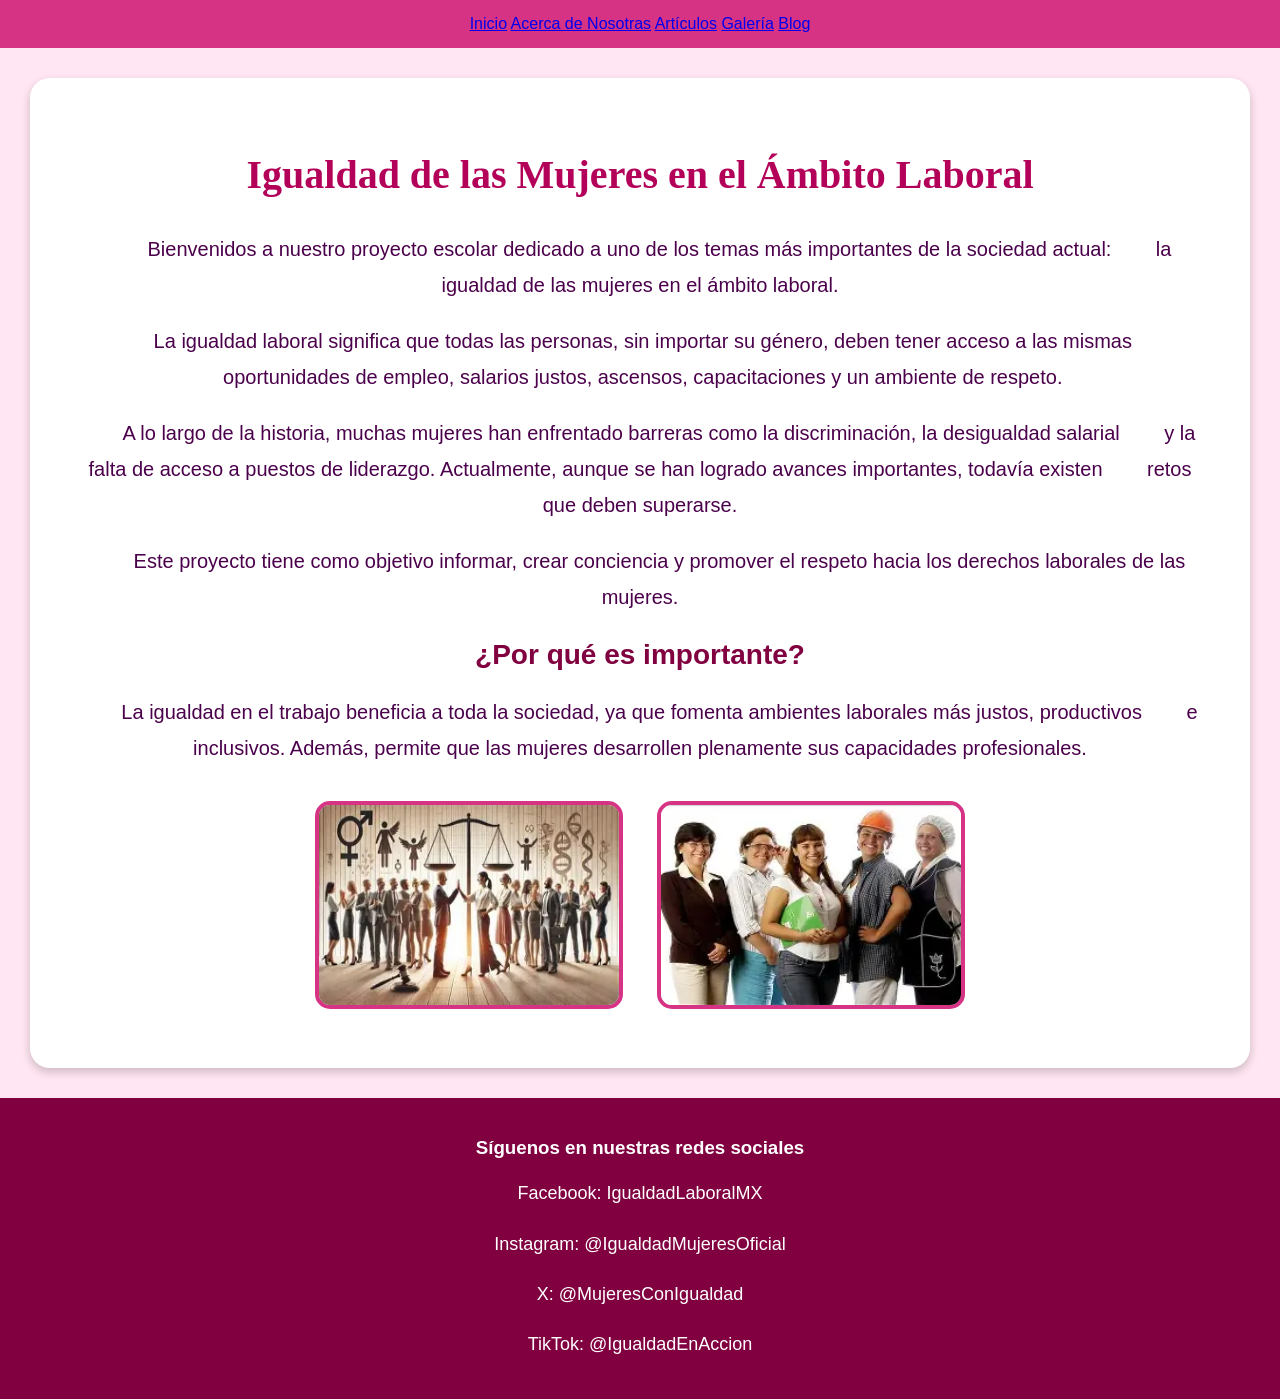
<file: index.html>
<!DOCTYPE html>
<html lang="es">
<head>
<meta charset="UTF-8">
<meta name="viewport" content="width=device-width, initial-scale=1.0">
<title>Igualdad de las Mujeres en el Ámbito Laboral - Inicio</title>
<link rel="stylesheet" href="estilos.css">
</head>
<body>

<nav>
<a href="index.html">Inicio</a>
<a href="acerca.html">Acerca de Nosotras</a>
<a href="articulos.html">Artículos</a>
<a href="galeria.html">Galería</a>
<a href="blog.html">Blog</a>
</nav>

<section>
<h1>Igualdad de las Mujeres en el Ámbito Laboral</h1>

<p>
       Bienvenidos a nuestro proyecto escolar dedicado a uno de los temas más importantes de la sociedad actual:
       la igualdad de las mujeres en el ámbito laboral.
</p>

<p>
       La igualdad laboral significa que todas las personas, sin importar su género, deben tener acceso a las mismas
       oportunidades de empleo, salarios justos, ascensos, capacitaciones y un ambiente de respeto.
</p>

<p>
       A lo largo de la historia, muchas mujeres han enfrentado barreras como la discriminación, la desigualdad salarial
       y la falta de acceso a puestos de liderazgo. Actualmente, aunque se han logrado avances importantes, todavía existen
       retos que deben superarse.
</p>

<p>
       Este proyecto tiene como objetivo informar, crear conciencia y promover el respeto hacia los derechos laborales de las mujeres.
</p>

<h2>¿Por qué es importante?</h2>

<p>
       La igualdad en el trabajo beneficia a toda la sociedad, ya que fomenta ambientes laborales más justos, productivos
       e inclusivos. Además, permite que las mujeres desarrollen plenamente sus capacidades profesionales.
</p>

<img src="igualdad1.jpg" alt="Igualdad laboral">
<img src="igualdad2.jpg" alt="Mujeres trabajando">

</section>

<footer>
<h3>Síguenos en nuestras redes sociales</h3>
<p>Facebook: IgualdadLaboralMX</p>
<p>Instagram: @IgualdadMujeresOficial</p>
<p>X: @MujeresConIgualdad</p>
<p>TikTok: @IgualdadEnAccion</p>
</footer>

</body>
</html>
</file>
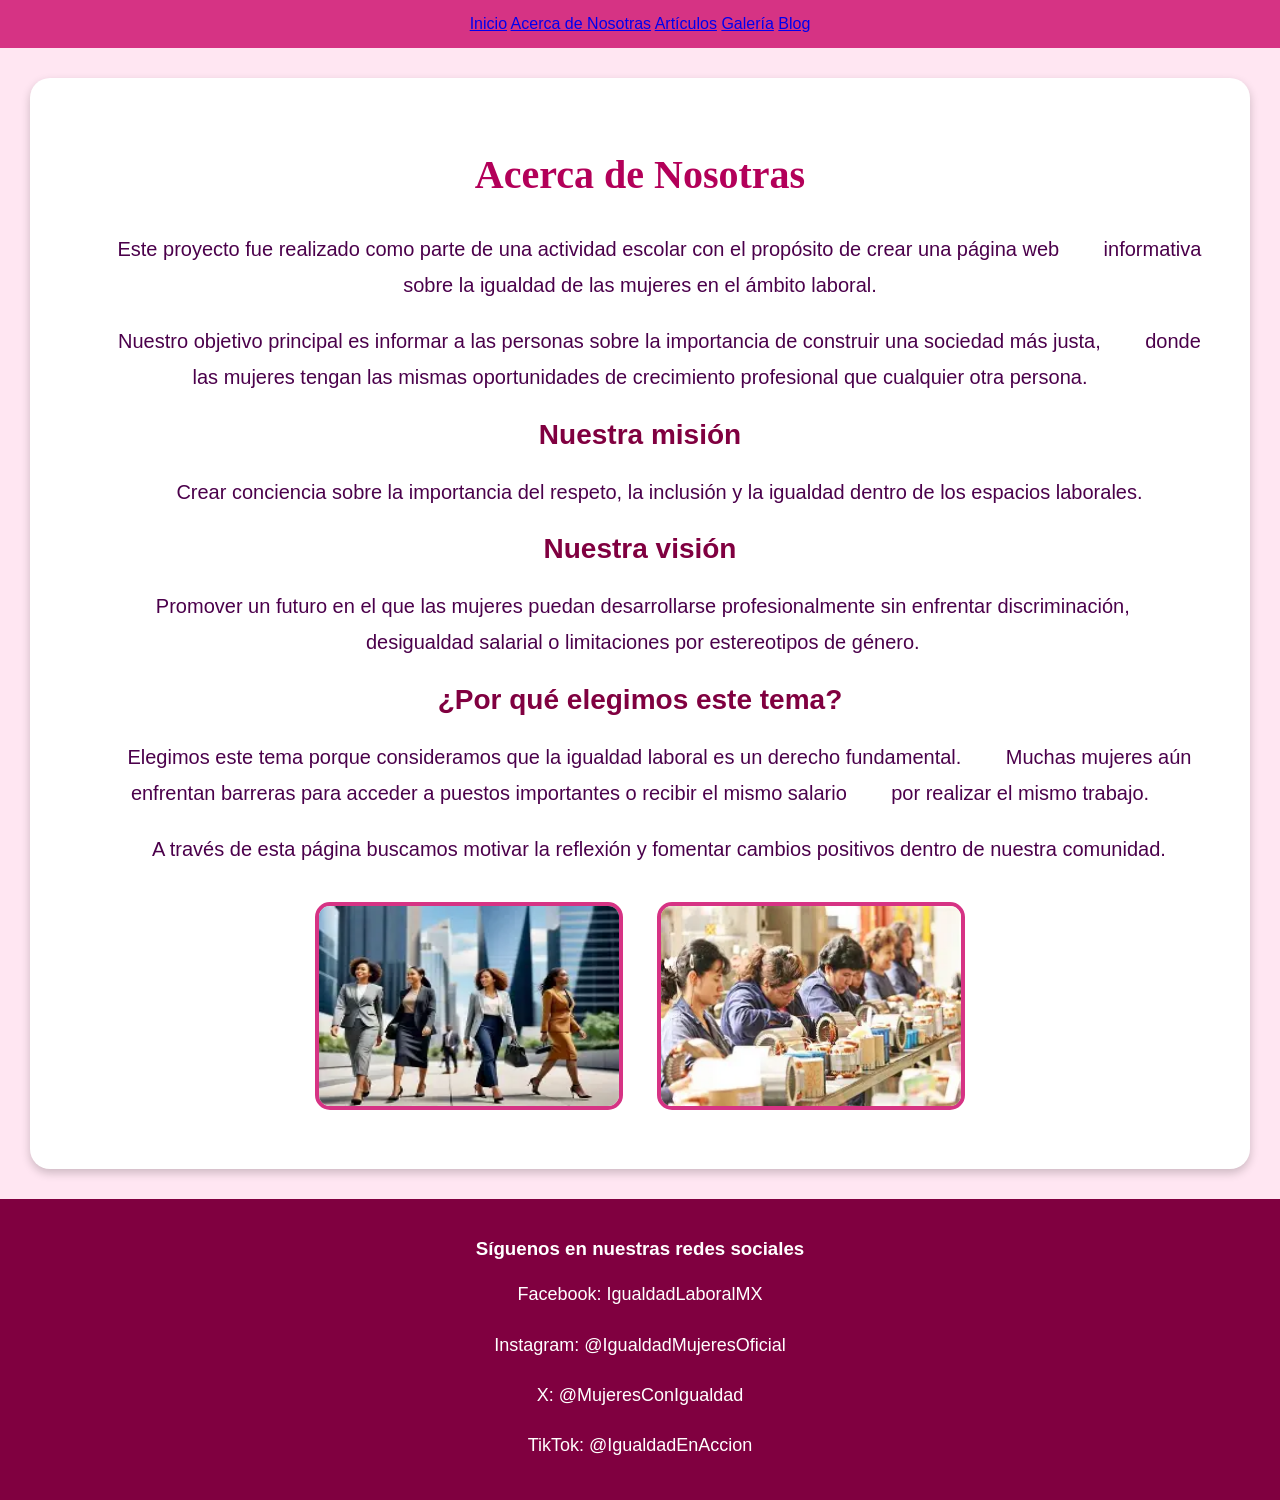
<file: acerca.html>
<!DOCTYPE html>
<html lang="es">
<head>
<meta charset="UTF-8">
<meta name="viewport" content="width=device-width, initial-scale=1.0">
<title>Acerca de Nosotras</title>
<link rel="stylesheet" href="estilos.css">
</head>
<body>

<nav>
<a href="index.html">Inicio</a>
<a href="acerca.html">Acerca de Nosotras</a>
<a href="articulos.html">Artículos</a>
<a href="galeria.html">Galería</a>
<a href="blog.html">Blog</a>
</nav>

<section>
<h1>Acerca de Nosotras</h1>

<p>
       Este proyecto fue realizado como parte de una actividad escolar con el propósito de crear una página web
       informativa sobre la igualdad de las mujeres en el ámbito laboral.
</p>

<p>
       Nuestro objetivo principal es informar a las personas sobre la importancia de construir una sociedad más justa,
       donde las mujeres tengan las mismas oportunidades de crecimiento profesional que cualquier otra persona.
</p>

<h2>Nuestra misión</h2>

<p>
       Crear conciencia sobre la importancia del respeto, la inclusión y la igualdad dentro de los espacios laborales.
</p>

<h2>Nuestra visión</h2>

<p>
       Promover un futuro en el que las mujeres puedan desarrollarse profesionalmente sin enfrentar discriminación,
       desigualdad salarial o limitaciones por estereotipos de género.
</p>

<h2>¿Por qué elegimos este tema?</h2>

<p>
       Elegimos este tema porque consideramos que la igualdad laboral es un derecho fundamental.
       Muchas mujeres aún enfrentan barreras para acceder a puestos importantes o recibir el mismo salario
       por realizar el mismo trabajo.
</p>

<p>
       A través de esta página buscamos motivar la reflexión y fomentar cambios positivos dentro de nuestra comunidad.
</p>

<img src="equipo1.jpg" alt="Trabajo en equipo">
<img src="equipo2.jpg" alt="Proyecto escolar">

</section>

<footer>
<h3>Síguenos en nuestras redes sociales</h3>
<p>Facebook: IgualdadLaboralMX</p>
<p>Instagram: @IgualdadMujeresOficial</p>
<p>X: @MujeresConIgualdad</p>
<p>TikTok: @IgualdadEnAccion</p>
</footer>

</body>
</html>
</file>
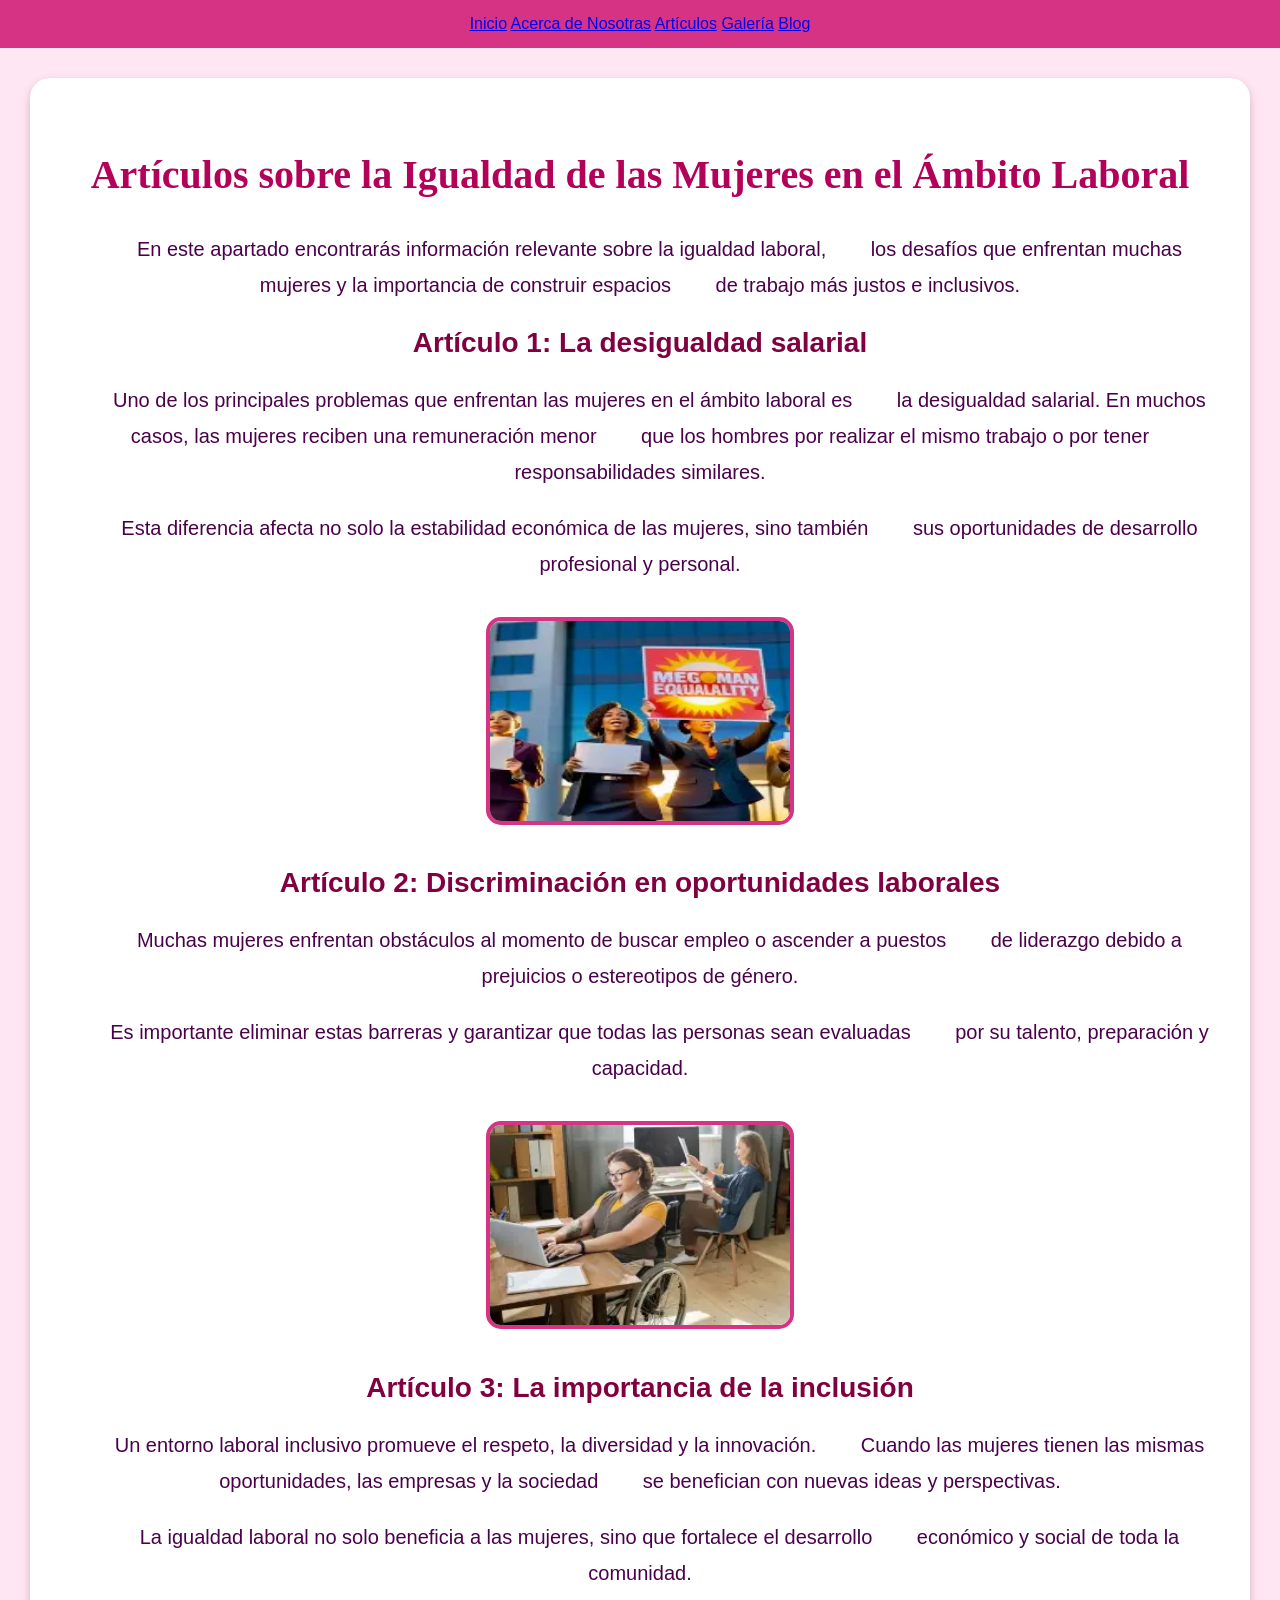
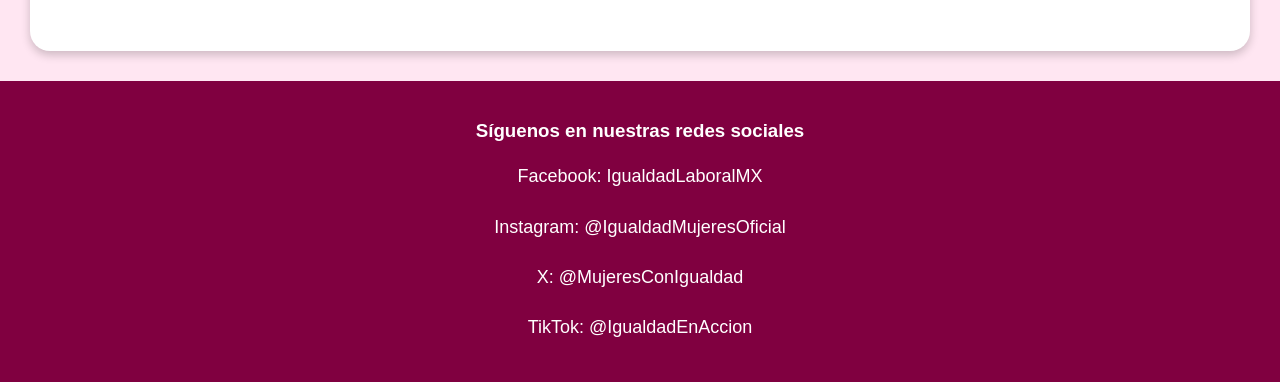
<file: articulos.html>
<!DOCTYPE html>
<html lang="es">
<head>
<meta charset="UTF-8">
<meta name="viewport" content="width=device-width, initial-scale=1.0">
<title>Artículos</title>
<link rel="stylesheet" href="estilos.css">
</head>
<body>

<nav>
<a href="index.html">Inicio</a>
<a href="acerca.html">Acerca de Nosotras</a>
<a href="articulos.html">Artículos</a>
<a href="galeria.html">Galería</a>
<a href="blog.html">Blog</a>
</nav>

<section>
<h1>Artículos sobre la Igualdad de las Mujeres en el Ámbito Laboral</h1>

<p>
       En este apartado encontrarás información relevante sobre la igualdad laboral,
       los desafíos que enfrentan muchas mujeres y la importancia de construir espacios
       de trabajo más justos e inclusivos.
</p>

<h2>Artículo 1: La desigualdad salarial</h2>

<p>
       Uno de los principales problemas que enfrentan las mujeres en el ámbito laboral es
       la desigualdad salarial. En muchos casos, las mujeres reciben una remuneración menor
       que los hombres por realizar el mismo trabajo o por tener responsabilidades similares.
</p>

<p>
       Esta diferencia afecta no solo la estabilidad económica de las mujeres, sino también
       sus oportunidades de desarrollo profesional y personal.
</p>

<img src="articulo1.jpg" alt="Desigualdad salarial">

<h2>Artículo 2: Discriminación en oportunidades laborales</h2>

<p>
       Muchas mujeres enfrentan obstáculos al momento de buscar empleo o ascender a puestos
       de liderazgo debido a prejuicios o estereotipos de género.
</p>

<p>
       Es importante eliminar estas barreras y garantizar que todas las personas sean evaluadas
       por su talento, preparación y capacidad.
</p>

<img src="articulo2.jpg" alt="Oportunidades laborales">

<h2>Artículo 3: La importancia de la inclusión</h2>

<p>
       Un entorno laboral inclusivo promueve el respeto, la diversidad y la innovación.
       Cuando las mujeres tienen las mismas oportunidades, las empresas y la sociedad
       se benefician con nuevas ideas y perspectivas.
</p>

<p>
       La igualdad laboral no solo beneficia a las mujeres, sino que fortalece el desarrollo
       económico y social de toda la comunidad.
</p>

</section>

<footer>
<h3>Síguenos en nuestras redes sociales</h3>
<p>Facebook: IgualdadLaboralMX</p>
<p>Instagram: @IgualdadMujeresOficial</p>
<p>X: @MujeresConIgualdad</p>
<p>TikTok: @IgualdadEnAccion</p>
</footer>

</body>
</html>
</file>
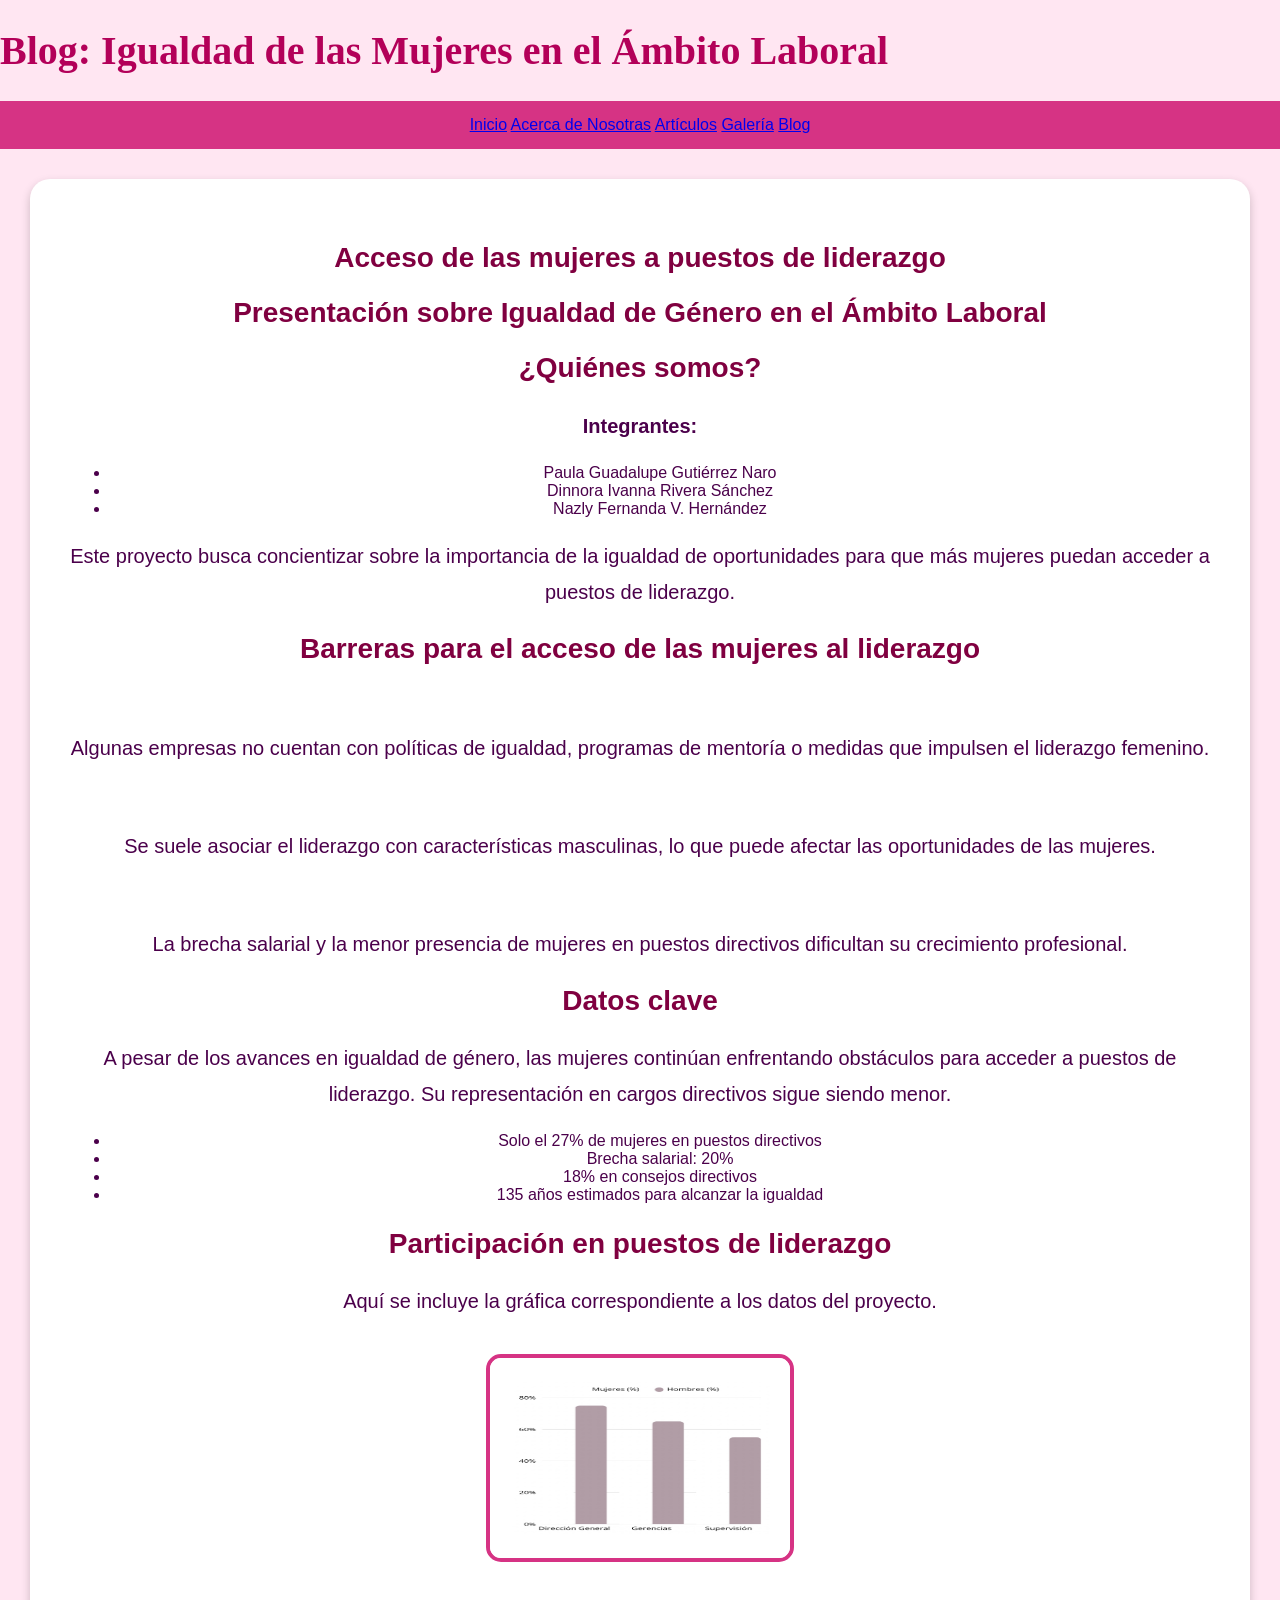
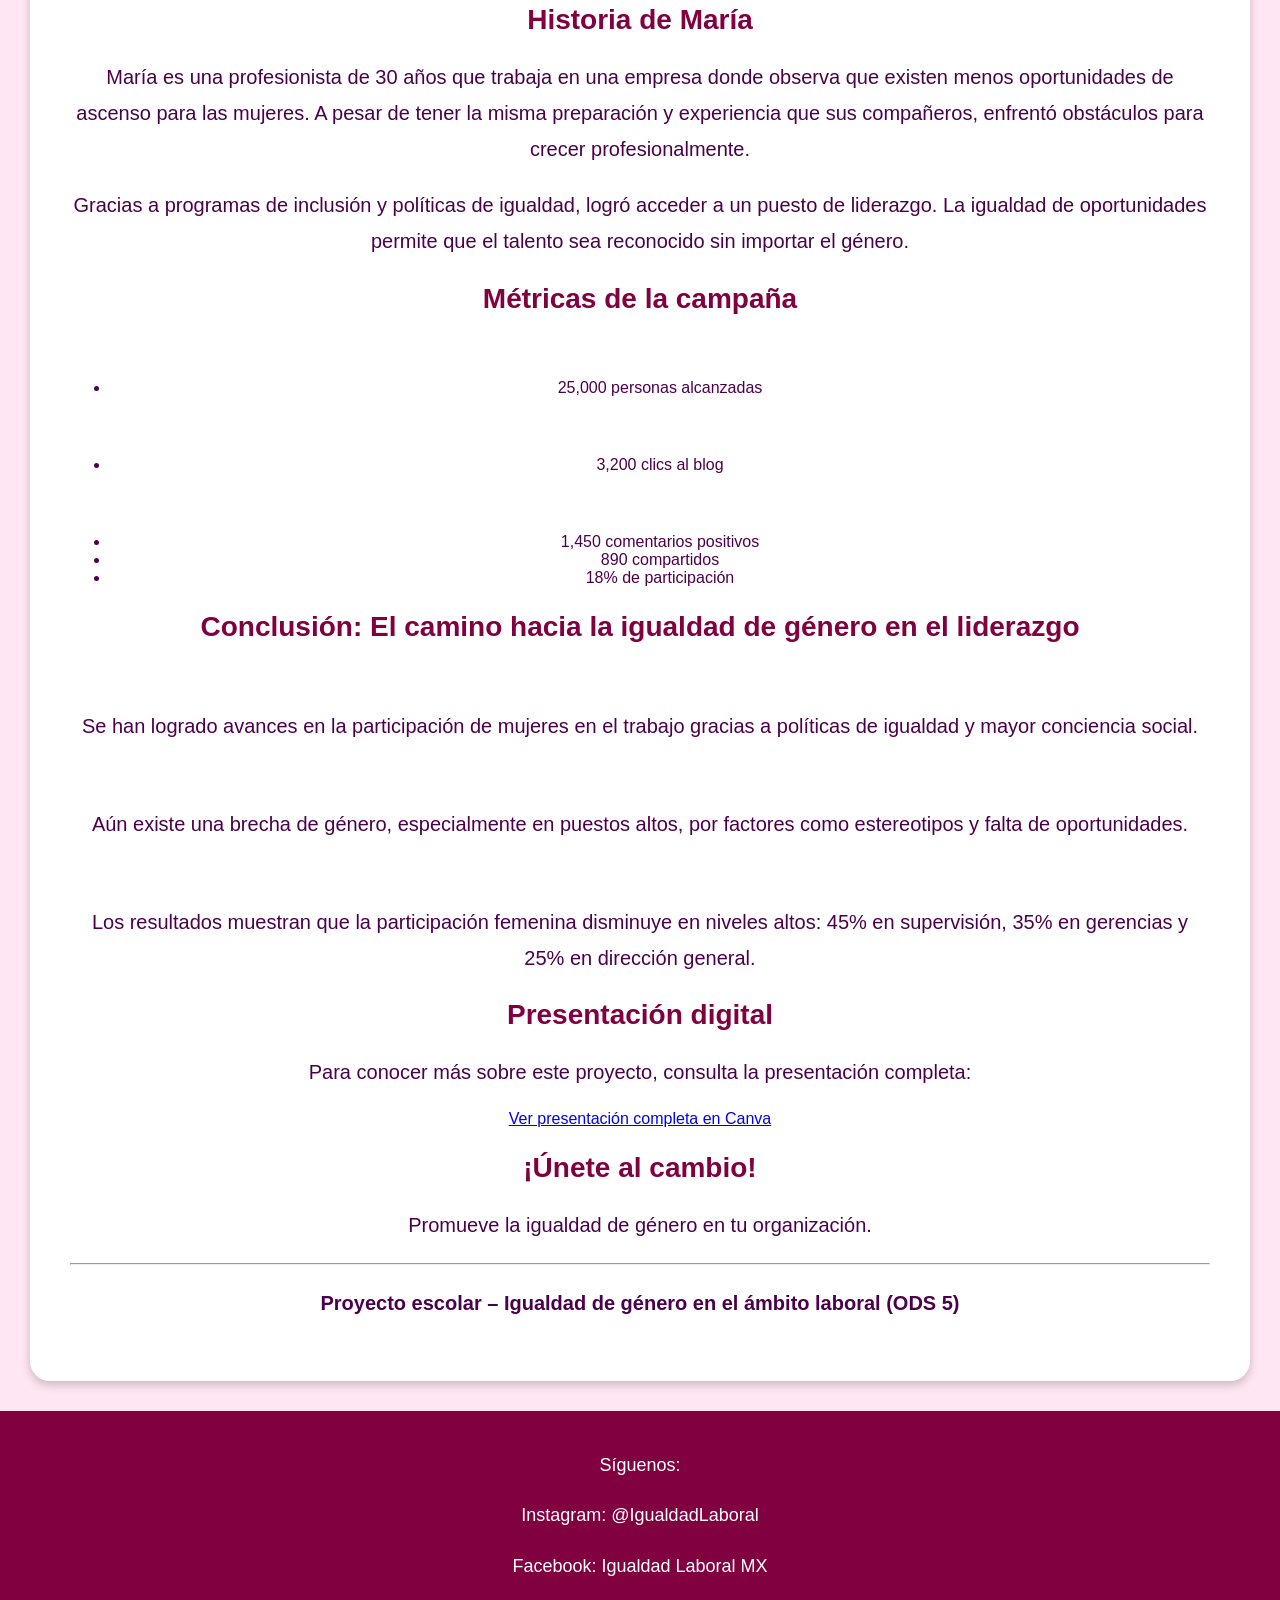
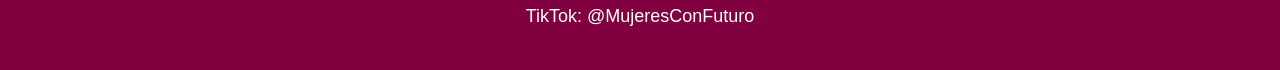
<file: blog.html>
<!DOCTYPE html>
<html lang="es">
<head>
<meta charset="UTF-8">
<title>Blog - Igualdad de las Mujeres</title>
<link rel="stylesheet" href="estilos.css">
</head>
<body>

<header>
<h1>Blog: Igualdad de las Mujeres en el Ámbito Laboral</h1>
<nav>
<a href="index.html">Inicio</a>
<a href="acerca.html">Acerca de Nosotras</a>
<a href="articulos.html">Artículos</a>
<a href="galeria.html">Galería</a>
<a href="blog.html">Blog</a>
</nav>
</header>
       
<section id="blog">
    <h2>Acceso de las mujeres a puestos de liderazgo</h2>

    <h2>Presentación sobre Igualdad de Género en el Ámbito Laboral</h2>

    <h2>¿Quiénes somos?</h2>

    <p><strong>Integrantes:</strong></p>
    <ul>
        <li>Paula Guadalupe Gutiérrez Naro</li>
        <li>Dinnora Ivanna Rivera Sánchez</li>
        <li>Nazly Fernanda V. Hernández</li>
    </ul>

    <p>
        Este proyecto busca concientizar sobre la importancia de la igualdad de oportunidades para que más mujeres puedan acceder a puestos de liderazgo.
    </p>

    <h2>Barreras para el acceso de las mujeres al liderazgo</h2>

    <h3>Barreras estructurales</h3>
    <p>
        Algunas empresas no cuentan con políticas de igualdad, programas de mentoría o medidas que impulsen el liderazgo femenino.
    </p>

    <h3>Estereotipos de género</h3>
    <p>
        Se suele asociar el liderazgo con características masculinas, lo que puede afectar las oportunidades de las mujeres.
    </p>

    <h3>Falta de oportunidades</h3>
    <p>
        La brecha salarial y la menor presencia de mujeres en puestos directivos dificultan su crecimiento profesional.
    </p>

    <h2>Datos clave</h2>

    <p>
        A pesar de los avances en igualdad de género, las mujeres continúan enfrentando obstáculos para acceder a puestos de liderazgo. Su representación en cargos directivos sigue siendo menor.
    </p>

    <ul>
        <li>Solo el 27% de mujeres en puestos directivos</li>
        <li>Brecha salarial: 20%</li>
        <li>18% en consejos directivos</li>
        <li>135 años estimados para alcanzar la igualdad</li>
    </ul>

    <h2>Participación en puestos de liderazgo</h2>

    <p>Aquí se incluye la gráfica correspondiente a los datos del proyecto.</p>

    <img src="grafica-liderazgo.jpg" alt="Gráfica de liderazgo">

    <h2>Historia de María</h2>

    <p>
        María es una profesionista de 30 años que trabaja en una empresa donde observa que existen menos oportunidades de ascenso para las mujeres. A pesar de tener la misma preparación y experiencia que sus compañeros, enfrentó obstáculos para crecer profesionalmente.
    </p>

    <p>
        Gracias a programas de inclusión y políticas de igualdad, logró acceder a un puesto de liderazgo. La igualdad de oportunidades permite que el talento sea reconocido sin importar el género.
    </p>

    <h2>Métricas de la campaña</h2>

    <h3>Redes sociales</h3>
    <ul>
        <li>25,000 personas alcanzadas</li>
    </ul>

    <h3>Blog informativo</h3>
    <ul>
        <li>3,200 clics al blog</li>
    </ul>

    <h3>Participación</h3>
    <ul>
        <li>1,450 comentarios positivos</li>
        <li>890 compartidos</li>
        <li>18% de participación</li>
    </ul>

    <h2>Conclusión: El camino hacia la igualdad de género en el liderazgo</h2>

    <h3>Avances logrados</h3>
    <p>
        Se han logrado avances en la participación de mujeres en el trabajo gracias a políticas de igualdad y mayor conciencia social.
    </p>

    <h3>Retos pendientes</h3>
    <p>
        Aún existe una brecha de género, especialmente en puestos altos, por factores como estereotipos y falta de oportunidades.
    </p>

    <h3>Datos del proyecto</h3>
    <p>
        Los resultados muestran que la participación femenina disminuye en niveles altos: 45% en supervisión, 35% en gerencias y 25% en dirección general.
    </p>

    <h2>Presentación digital</h2>
    <p>
    Para conocer más sobre este proyecto, consulta la presentación completa:
    </p>
    <a href="https://canva.link/acceso-de-las-mujeres-a-puestos-de-liderazgo" target="_blank">
    Ver presentación completa en Canva
    </a>
    </p>

    <h2>¡Únete al cambio!</h2>

    <p>
        Promueve la igualdad de género en tu organización.
    </p>

    <hr>

    <p><strong>Proyecto escolar – Igualdad de género en el ámbito laboral (ODS 5)</strong></p>
</section>

<footer>
<p>Síguenos:</p>
<p>Instagram: @IgualdadLaboral</p>
<p>Facebook: Igualdad Laboral MX</p>
<p>TikTok: @MujeresConFuturo</p>
</footer>
</body>
</html>
</file>
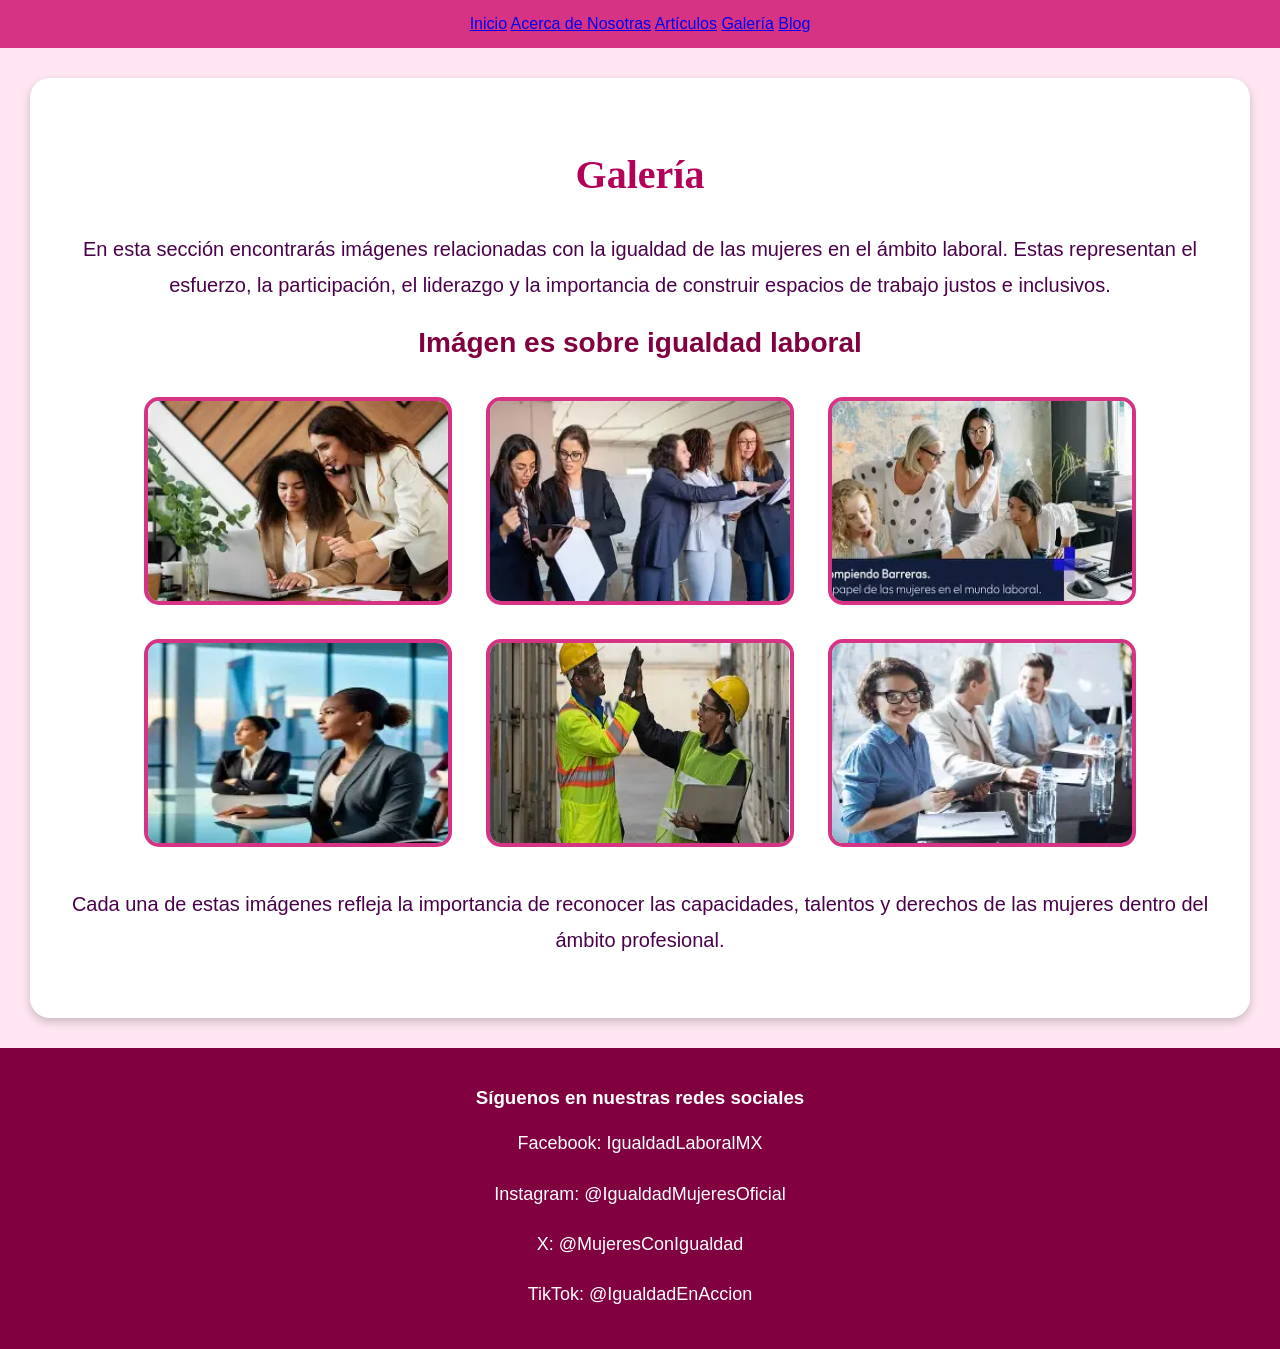
<file: galeria.html>
<!DOCTYPE html>
<html lang="es">
<head>
<meta charset="UTF-8">
<meta name="viewport" content="width=device-width, initial-scale=1.0">
<title>Galería</title>
<link rel="stylesheet" href="estilos.css">
</head>
<body>

<nav>
<a href="index.html">Inicio</a>
<a href="acerca.html">Acerca de Nosotras</a>
<a href="articulos.html">Artículos</a>
<a href="galeria.html">Galería</a>
</li><a href="blog.html">Blog</a>
</nav>

<section>
<h1>Galería</h1>

<p>
        En esta sección encontrarás imágenes relacionadas con la igualdad de las mujeres en el ámbito laboral. Estas representan el esfuerzo, la participación, el liderazgo y la importancia de construir espacios de trabajo justos e inclusivos.
</p>
<h2>Imágen
        es sobre igualdad laboral</h2>
<img src="galeria1.jpg" alt="Mujeres líderes">
<img src="galeria2.jpg" alt="Trabajo en equipo">
<img src="galeria3.jpg" alt="Igualdad de oportunidades">
<img src="galeria4.jpg" alt="Mujeres profesionales">
<img src="galeria5.jpg" alt="Inclusión laboral">
<img src="galeria6.jpg" alt="Respeto e igualdad">
<p>
        Cada una de estas imágenes refleja la importancia de reconocer las capacidades, talentos y derechos de las mujeres dentro del ámbito profesional.
</p>

</section>
<footer>
<h3>Síguenos en nuestras redes sociales</h3>
<p>Facebook: IgualdadLaboralMX</p>
<p>Instagram: @IgualdadMujeresOficial</p>
<p>X: @MujeresConIgualdad</p>
<p>TikTok: @IgualdadEnAccion</p>
</footer>
</body>
</html>
</file>
<file: estilos.css>
body {
   font-family: Arial, sans-serif;
   background-color: #ffe6f2;
   margin: 0;
   padding: 0;
   color: #4b004b;
}
nav {
   background-color: #d63384;
   padding: 15px;
   text-align: center;
}
nav ul {
   list-style: none;
   padding: 0;
}
nav ul li {
   display: inline;
   margin: 20px;
}
nav ul li a {
   text-decoration: none;
   color: white;
   font-size: 20px;
   font-weight: bold;
}
nav ul li a:hover {
   color: #ffd6f5;
}
section {
   padding: 40px;
   text-align: center;
   background-color: white;
   margin: 30px;
   border-radius: 20px;
   box-shadow: 0px 4px 10px rgba(0,0,0,0.2)
}
h1 {
   color: #b30059;
   font-size: 40px;
   font-family: Georgia, serif;
}
h2 {
   color: #800040;
   font-size: 28px;
   font-family: Verdana, sans-serif;
}
h3 {
   color: white;
}
p {
   font-size: 20px;
   line-height: 1.8;
   font-family: "Trebuchet MS", sans-serif;
}
img {
   width: 300px;
   height: 200px;
   margin: 15px;
   border-radius: 15px;
   border: 4px solid #d63384;
}
footer {
   background-color: #800040;
   color: white;
   text-align: center;
   padding: 20px;
   margin-top: 30px;
}
footer p {
   color: white;
   font-size: 18px;
nav {
    background-color: #333;
}
nav a {
    color: white;
    text-decoration: none;
    font-family: 'Georgia', serif;
    margin: 10px;
}
nav a {
   font-family: Arial, sans-serif !important;
   font-size: 16px !important;
   text-decoration: none;
}
</file>
